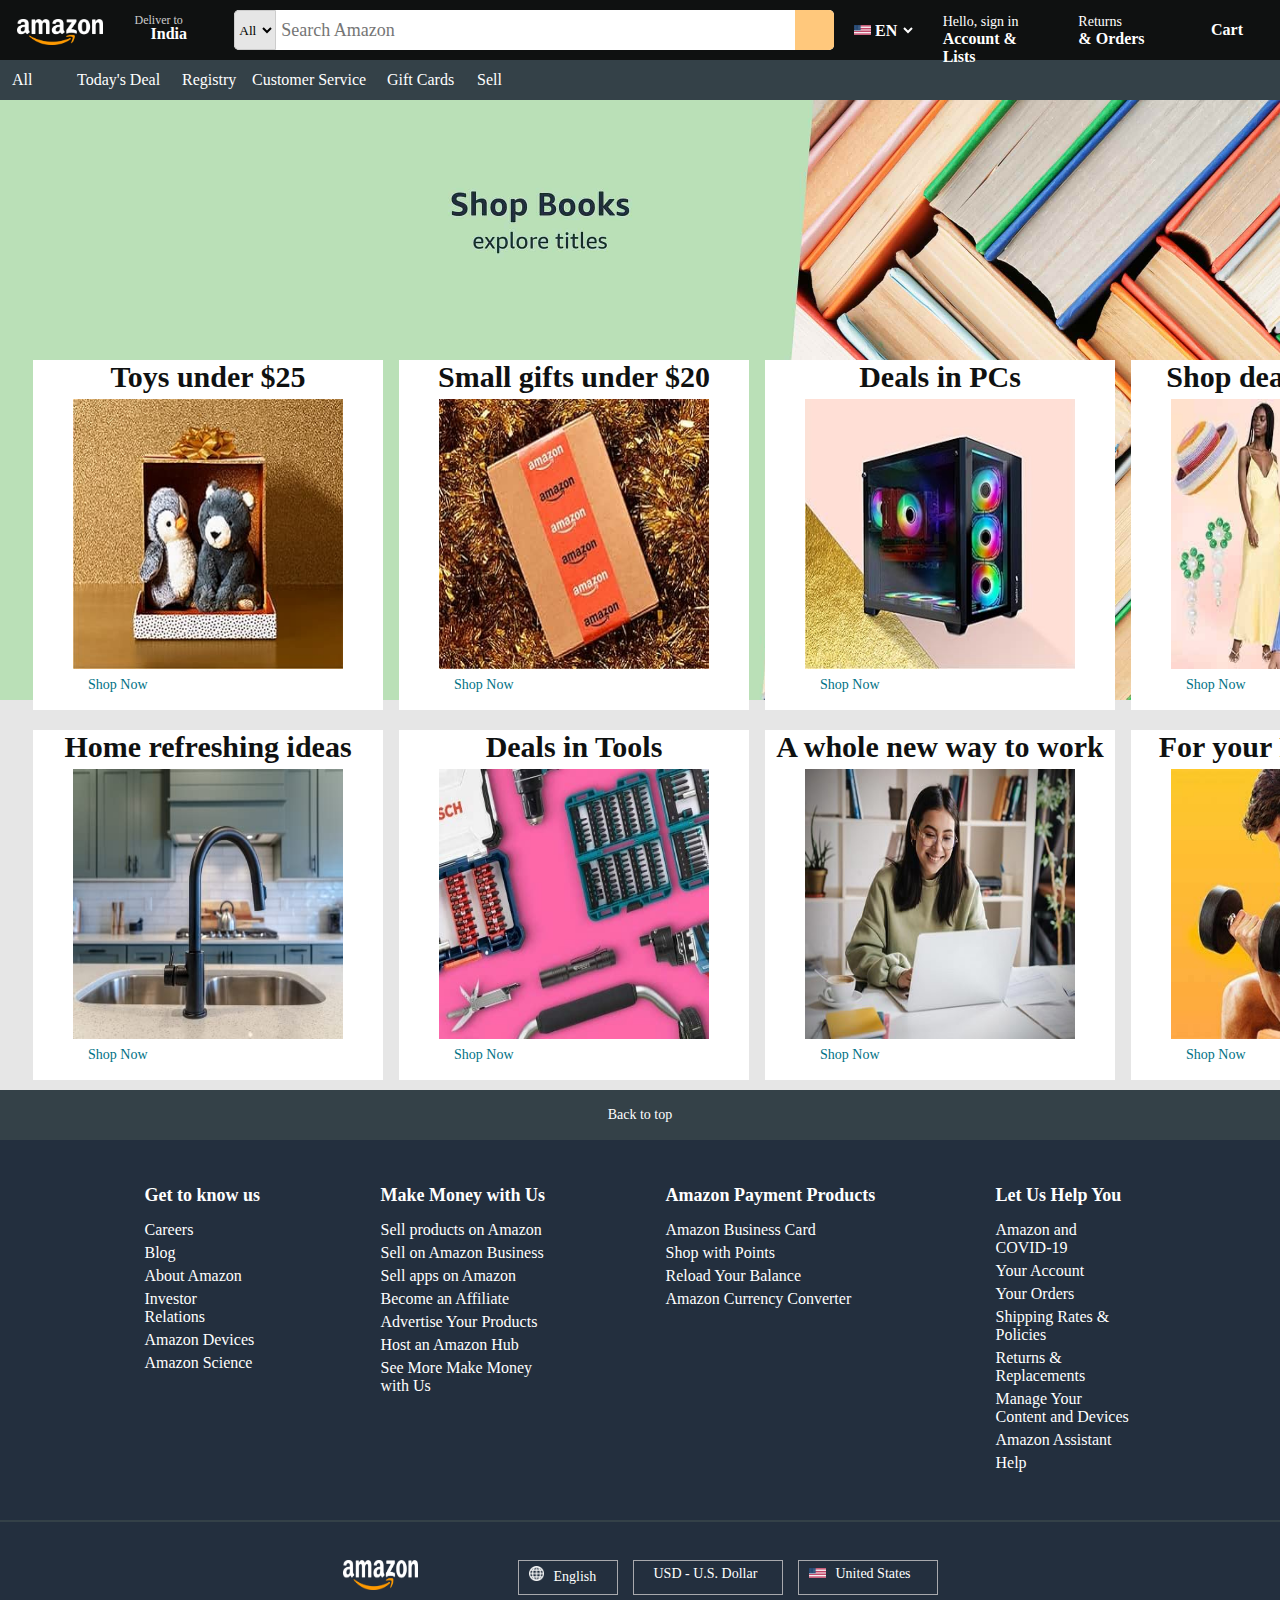
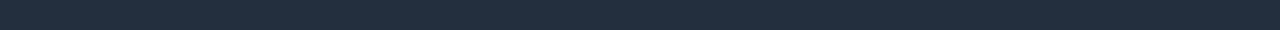
<file: index.html>
<!DOCTYPE html>
<html lang="en">
  <head>
    <meta charset="UTF-8" />
    <meta name="viewport" content="width=device-width, initial-scale=1.0" />
    <title>Amazon Home Page</title>
    <link rel="stylesheet" href="style.css" />
    <link
      rel="stylesheet"
      href="https://cdnjs.cloudflare.com/ajax/libs/font-awesome/6.4.2/css/all.min.css"
      integrity="sha512-z3gLpd7yknf1YoNbCzqRKc4qyor8gaKU1qmn+CShxbuBusANI9QpRohGBreCFkKxLhei6S9CQXFEbbKuqLg0DA=="
      crossorigin="anonymous"
      referrerpolicy="no-referrer"
    />
  </head>
  <body>
    <header>
      <!-- 1st block of navbar -->
      <nav class="navbar-first">
        <!-- Amazon logo -->
        <div class="nav-logo">
          <div>
            <a href="#"><img id="logo" src="logo.webp" alt="Amazon" /></a>
          </div>
        </div>
        <!-- Address location -->
        <div id="nav-location">
          <div id="location">
            <i class="fa-solid fa-location-dot" id="loc-icon"></i>
            <span id="deliver">Deliver to</span>
            <span id="india"><b>India</b></span>
          </div>
        </div>
        <!-- Search bar -->
        <div id="nav-search">
          <div id="search">
            <select id="selection">
              <option class="select-options" value="All Departments">
                All
              </option>
              <option class="select-options" value="Arts and Crafts">
                Arts and Crafts
              </option>
              <option class="select-options" value="Automotive">
                Automotive
              </option>
              <option class="select-options" value="Baby">Baby</option>
              <option class="select-options" value="Books">Books</option>
              <option class="select-options" value="Computers">
                Computers
              </option>
              <option class="select-options" value="Fashion">Fashion</option>
              <option class="select-options" value="Electronics">
                Electronics
              </option>
              <option class="select-options" value="Home And Kitchen">
                Home And Kitchen
              </option>
              <option class="select-options" value="Luggage">Luggage</option>
              <option class="select-options" value="Movies and TV">
                Movies and TV
              </option>
            </select>
            <input id="search-box" type="text" placeholder="Search Amazon" />
            <button id="search-icon">
              <i class="fa-solid fa-magnifying-glass"></i>
            </button>
          </div>
        </div>
        <!-- Language -->
        <div id="nav-lang">
          <div id="lang">
            <img id="lang-img" src="flag.webp" alt="FLag" />
            <select id="language">
              <option class="lang-options" value="">EN</option>
              <option class="lang-options" value="EN">English - EN</option>
              <option class="lang-options" value="ES">Español - ES</option>
              <option class="lang-options" value="DS">Duetsch - DS</option>
              <option class="lang-options" value="HI">हिन्दी - HI</option>
            </select>
          </div>
        </div>
        <!-- Sign in -->
        <div id="nav-signin">
          <div id="signin">
            <p id="sign-line1">Hello, sign in</p>
            <p id="sign-line2">Account & Lists</p>
          </div>
        </div>
        <!-- Return and Orders -->
        <div id="nav-return">
          <div id="return">
            <p id="return-line1">Returns</p>
            <p id="return-line2">& Orders</p>
          </div>
        </div>
        <!-- Cart -->
        <div id="nav-cart">
          <div id="cart">
            <i
              id="cart-icon"
              class="fa-solid fa-cart-shopping"
              style="color: #ffa836"
            ></i>
            <p style="font-size: 1rem"><b>Cart</b></p>
          </div>
        </div>
      </nav>
      <!-- 2nd block of navbar -->
      <nav class="navbar-second">
        <div class="texts">
          <i class="fa-solid fa-bars" style="color: #ffffff"></i> All
        </div>
        <div class="texts" id="deal">Today's Deal</div>
        <div class="texts" id="reg">Registry</div>
        <div class="texts" id="service">Customer Service</div>
        <div class="texts" id="card">Gift Cards</div>
        <div class="texts" id="sell">Sell</div>
      </nav>
    </header>
    <main>
      <!-- Categories -->
      <div id="back-image"></div>
      <div class="category">
        <div class="photos" id="p1">
          <h2>Toys under $25</h2>
          <img src="toys.jpg" alt="Toys" />
          <a href="#">Shop Now</a>
        </div>
        <div class="photos" id="p2">
          <h2>Small gifts under $20</h2>
          <img src="smallgifts.jpg" alt="Small gifts" />
          <a href="#">Shop Now</a>
        </div>
        <div class="photos" id="p3">
          <h2>Deals in PCs</h2>
          <img src="PCdeals.jpg" alt="PC" />
          <a href="#">Shop Now</a>
        </div>
        <div class="photos" id="p4">
          <h2>Shop deals in Fashion</h2>
          <img src="fashiontrend.jpg" alt="Fashion" />
          <a href="#">Shop Now</a>
        </div>
        <div class="photos" id="p5">
          <h2>Home refreshing ideas</h2>
          <img src="refreshideas.jpg" alt="Refresh" />
          <a href="#">Shop Now</a>
        </div>
        <div class="photos" id="p6">
          <h2>Deals in Tools</h2>
          <img src="tools.jpg" alt="Tools" />
          <a href="#">Shop Now</a>
        </div>
        <div class="photos" id="p7">
          <h2>A whole new way to work</h2>
          <img src="laptops.jpg" alt="New way" />
          <a href="#">Shop Now</a>
        </div>
        <div class="photos" id="p8">
          <h2>For your Fitness Needs</h2>
          <img src="fitness.jpg" alt="Fitness" />
          <a href="#">Shop Now</a>
        </div>
      </div>
    </main>
    <footer>
      <div class="foot">
        <!-- Back to top button  -->
        <div><a href="#" id="back-top">Back to top</a></div>
        <!-- Different links  -->
        <div id="add-links">
          <div class="links-1">
            <p>Get to know us</p>
            <a class="link" href="#">Careers</a>
            <a class="link" href="#">Blog</a>
            <a class="link" href="#">About Amazon</a>
            <a class="link" href="#"> Investor Relations</a>
            <a class="link" href="#">Amazon Devices</a>
            <a class="link" href="#">Amazon Science</a>
          </div>
          <div class="links-2">
            <p>Make Money with Us</p>
            <a class="link" href="#"> Sell products on Amazon</a>
            <a class="link" href="#"> Sell on Amazon Business</a>
            <a class="link" href="#">Sell apps on Amazon</a>
            <a class="link" href="#">Become an Affiliate</a>
            <a class="link" href="#">Advertise Your Products</a>
            <a class="link" href="#">Host an Amazon Hub</a>
            <a class="link" href="#">See More Make Money with Us</a>
          </div>
          <div class="links-3"><p>Amazon Payment Products</p>
            <a class="link" href="#"> Amazon Business Card</a>
            <a class="link" href="#"> Shop with Points</a>
            <a class="link" href="#"> Reload Your Balance</a>
            <a class="link" href="#"> Amazon Currency Converter</a>
          </div>
          <div class="links-4"><p>Let Us Help You</p>	
            <a class="link" href="#">Amazon and COVID-19</a>
            <a class="link" href="#">Your Account</a>
            <a class="link" href="#">Your Orders</a>
            <a class="link" href="#">Shipping Rates & Policies</a>
            <a class="link" href="#">Returns & Replacements</a>
            <a class="link" href="#">Manage Your Content and Devices</a>
            <a class="link" href="#">Amazon Assistant</a>
           <a class="link" href="#">Help</a>
          </div>
        </div>
        <!-- Line separating footer -->
        <hr>
        <!-- Last block -->
        <div class="last-foot">
          <a href="#"><img id="last-logo" src="logo.webp" alt="Amazon" /></a>
          <p class="language"><img id="lang-globe" src="globe.ico" alt="Globe"/>English</p>        
          <p class="currency"><i class="fa-solid fa-dollar-sign" style="color: #ffffff;"></i>USD - U.S. Dollar</p>        
          <p class="location"><img id="lang-img" src="flag.webp" alt="FLag"/>United States</p>  
        </div>      
      </div>
    </footer>
  </body>
</html>
</file>
<file: style.css>
* {
    padding: 0;
    margin: 0;
    font-family: 'Times New Roman', Times, serif;
    box-sizing: border-box;
}

body {
    background-color: #e6e6e6;
    width: 100vw;
}

/* --------------1st block of navbar----------------- */
.navbar-first {
    height: 60px;
    background-color: #0f1111;
    color:white;
    display: flex;
    justify-content: space-around;
    align-items: center;
}

/** Amazon logo **/
.nav-logo {
    height: 60px;
    width: 115px;
    display: flex;
    justify-content: center;
    align-items: center;
}

#logo {
    height: 50px;
    width: 110px;
    padding: 10px ;
    margin-top: 8px;
    border: 2px solid transparent;
}

#logo:hover {
    border-color:#d6d6d6;
}

/** Address location **/
#nav-location {
    height: 60px;
    width: 90px;
}

#location {
    height: 50px;
    width: 90px;
    border: 2px solid transparent;
    margin-top:5px;
}

#location:hover {
    border-color:#d6d6d6;
}

#loc-icon {
    position: relative;
    top:16px;
    left:10px;
}

#deliver {
    font-size: .75rem;
    color:#cccccc;
    position: relative;
    top:3px;
    left:9px;
}

#india {
    font-size: 1rem;
    position: relative;
    left: 25px;
}

/** Search bar **/
#nav-search {
    height: 60px;
    width: 600px;
    display: flex;
    align-items: center;
    margin-left: 15px;
}

#search {
    height: 40px;
    width: 600px;
    border-radius: 5px;
    background-color: white;
    display: flex;
    justify-content: space-between;

}

#selection {
    height: 40px;
    width: 42px;
    border-color:#cccccc;
    border-radius: 5px 0px 0px 5px;
    background-color:#E6E6E6;
}

#selection:hover {
    transition-property: background-color;
    background-color: #E6E6E6;
    transition-timing-function:linear ;
} 

#selection:active {
    outline-color: transparent;
    outline-style:solid;
    box-shadow: 0 0 0 2px #FFA836;
    border-radius: 5px;
    transition-duration: infinite; 
}

.select-options {
    height: 100px;
    width:500px;
    font-size: 14px;
    background-color: white;
    color: black;
}

#search-box {
    width: 100%;
    font-size: 18px;
    background-color:white;
    padding-left: 5px;
    border:none;
} 

#search-box:active {
    outline-color: transparent;
    outline-style:solid;
    box-shadow: 0 0 0 2px #FFA836;
    border-radius: 5px;
    transition-duration: infinite;  
}

#search-icon {
    height: 40px;
    width: 45px;
    border-radius: 0px 5px 5px 0px;
    background-color:#FFC87C;
    border: 0px;
    font-size: 20px; 

}

#search-icon:hover {
    transition-property: background-color;
    background-color:  #FDAE44;
    transition-timing-function:linear ;
}

#search-icon:active {
    outline-color: transparent;
    outline-style:solid;
    box-shadow: 0 0 0 2px #FFA836;
    border-radius: 5px;
    transition-duration: infinite;
} 

/** Language **/
#nav-lang {
    height: 60px;
    width: 70px;
    margin-left: 10px;
    display: flex;
    justify-content: center;
    align-items: center; 
}

#lang {
    height: 45px;
    width: 70px;
    border: 2px solid transparent;
    display: flex;
    justify-content: center;
    align-items: center;
    background-color: #0f1111; 
}

#lang-img {
    height:10px;
    width: 17px;
}

#lang:hover {
    border-color:#d6d6d6;
}


#language {
    height: 30px;
    width: 45px;
    font-size: 16px;
    font-weight: 600;
    background-color: #0f1111;
    color: white;
    border: none;
}

.lang-options {
    height: 30px;
    width: 30px;
    background-color: white;
    color: black;
}

/* Sign in */
#nav-signin {
    height: 60px;
    width: 120px;
    margin-left: 10px;
}

#signin {
    height: 45px;
    width: 120px;
    border: 2px solid transparent;
    background-color: #0f1111; 
    margin: 5px 0px;
    padding-left: 5px;
}

#signin:hover {
    border-color:#d6d6d6;
}

#sign-line1 {
    font-size: 14px;
    position:relative;
    top: 7px;
}

#sign-line2 {
    font-size: 16px;
    font-weight: 800;
    position:relative;
    top:7px;
}

/* Return and Orders */
#nav-return {
    height: 60px;
    width: 80px;
    margin-left: 10px;
}

#return {
    height: 45px;
    width: 80px;
    border: 2px solid transparent;
    background-color: #0f1111; 
    margin: 5px 0px;
    padding-left: 5px;
}

#return:hover {
    border-color:#d6d6d6;
}

#return-line1 {
    font-size: 14px;
    position:relative;
    top: 7px;
}

#return-line2 {
    font-size: 16px;
    font-weight: 800;
    position:relative;
    top:7px;
}

/* Cart */
#nav-cart {
    height: 60px;
    width: 110px;
    margin-left: 10px;
    display: flex;
    justify-content: center;
    align-items: center;
}

#cart {
    height: 45px;
    width: 110px;
    border: 2px solid transparent; 
    margin: 5px 10px;
    padding-left: 5px;
    display: flex;
    justify-content: center;
    align-items: center;
}

#cart:hover {
    border-color:#d6d6d6;
}
#cart-icon {
    padding-right:5px;
    font-size: 30px;
}

/* --------------2st block of navbar----------------- */
.navbar-second {
    height: 40px;
    background-color:#344148;
    display: flex;
    align-items: center;
}

.texts {
    width: 60px;
    margin-left:5px;
    font-size: 16px;
    font-weight: 500;
    color: white;
    padding:5px;
    border: 2px solid transparent;
}

.texts:hover {
    border-color:#d6d6d6;
} 

#deal {
    width: 100px;
}

#reg {
    width: 65px;
}

#service {
    width: 130px;
}

#card {
    width: 85px;
}

#sell {
    width: 40px;
}

/* ---------- Background Image --------------------- */

#back-image {
    background-image: url(image-5.jpg);
    height: 600px;
    background-size: cover;
}

/* ------------------- Categories ------------------- */
.category {
    height: 720px;
    margin:-350px 400px 0 25px;
    display: grid;
    grid-template-columns: auto auto auto auto;
    z-index: 2;
}
  
.photos {
    height: 350px;
    width: 350px;
    background-color: white;
    margin: 10px 8px 10px;
    color: #0f1111;
    font-size: 20px;

  }

.photos h2 {
    text-align: center;
}

.photos img {
    height: 270px;
    width: 270px;
    position: relative;
    top: 5px;
    left: 40px;
}

.photos a {
    text-decoration: none;
    color: #007185;
    font-size: 14px;
    position: relative;
    right: 220px;
    top: 25px;
    z-index: 3;
}

.photos a:hover {
    color: red;
}
/* ------------------- Footer ------------------- */

.foot {
    height: 540px;
    margin-top: 20px;
    background-color: #232f3e;
}

#back-top {
    font-size: 14px;
    height: 50px;
    background-color: #344148;
    color: #fff;
    text-decoration: none;
    display: flex;
    justify-content: center;
    align-items: center;
}

/* Additional links */
#add-links {
    height: 350px;
    margin-top: 30px;
    display: flex;
    justify-content: center;
    align-items: center;
}

#add-links p {
    font-size: 18px;
    color: white;
    font-weight: 600;
    padding-bottom: 15px;
}

#add-links a {
    font-size: 16px;
    color: white;
    text-decoration: none;
    padding-bottom: 5px;
    display: flex;
    align-items: self-start;
}

#add-links a:hover {
    text-decoration: underline;
}

.links-1 {
    height: 320px;
    width: 116px;
    margin-right:120px;
}

.links-2 {
    height: 320px;
    width: 165px;
    margin-right: 120px;
}

.links-3 {
    height: 320px;
    width: 210px;
    margin-right: 120px;
}

.links-4 {
    height: 320px;
    width: 140px;
}

hr {
    border: 1px solid #344148;
}

/* Last block of footer */

.last-foot {
    height: 70px;
    margin-top: 20px;
    font-size: 14px;
    color:white;
    display: flex;
    justify-content: center;
    align-items: center;
}

#last-logo {
    height: 30px;
    width: 75px;
    /* padding-top: 10px; */
    margin-right: 100px;
}

.language {
    height: 35px;
    width: 100px;
    margin-right: 15px;
    padding: 5px 0 ;
    border: 1px solid #A8A9AD;
}

.language img {
    height: 15px;
    width: 15px;
    margin:0px 10px;
}

.currency {
    height: 35px;
    width: 150px;
    margin-right: 15px;
    padding: 5px 0 ;
    border: 1px solid #A8A9AD;
}

.currency i {
    height: 15px;
    width: 15px;
    margin:0px 10px;
}

.location {
    height: 35px;
    width: 140px;
    padding: 5px 0 ;
    border: 1px solid #A8A9AD;
}

.location img {
    height: 15px;
    width: 15px;
    margin:0px 10px;
}
</file>
